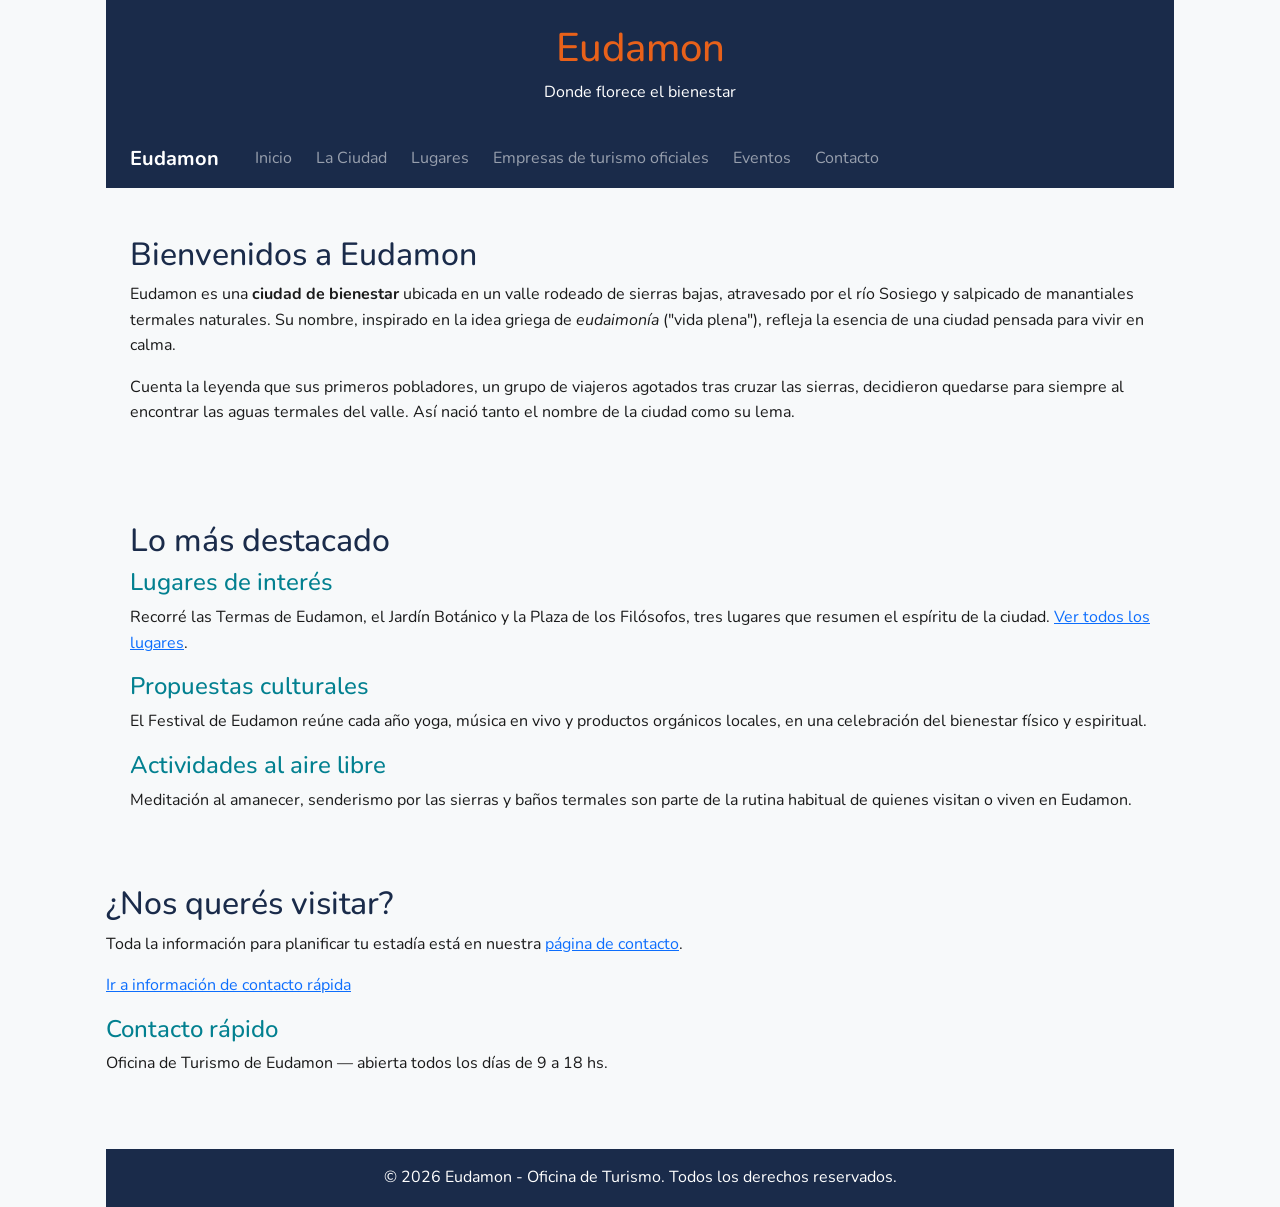
<file: index.html>
<!DOCTYPE html>
<html lang="es">
<head>
    <meta charset="UTF-8">
    <meta name="viewport" content="width=device-width, initial-scale=1.0">
    <link rel="preconnect" href="https://fonts.googleapis.com">
    <link rel="preconnect" href="https://fonts.gstatic.com" crossorigin>
    <link href="https://fonts.googleapis.com/css2?family=Nunito:wght@400;700&display=swap" rel="stylesheet">
    <link href="https://cdn.jsdelivr.net/npm/bootstrap@5.3.3/dist/css/bootstrap.min.css" rel="stylesheet">
    <link rel="stylesheet" href="css/estilos.css">
    <title>Eudamon - Donde florece el bienestar</title>
</head>
<body>
      <header>
    <h1>Eudamon</h1>
    <p>Donde florece el bienestar</p>
  </header>

      <nav class="navbar navbar-expand-lg navbar-dark">
            <div class="container-fluid">
                <a class="navbar-brand" href="index.html">Eudamon</a>
                <button class="navbar-toggler" type="button"
                        data-bs-toggle="collapse" data-bs-target="#menuPrincipal"
                        aria-controls="menuPrincipal" aria-expanded="false"
                        aria-label="Abrir menú">
                    <span class="navbar-toggler-icon"></span>
                </button>
                <div class="collapse navbar-collapse" id="menuPrincipal">
                    <ul class="navbar-nav">
                        <li class="nav-item"><a class="nav-link" href="index.html">Inicio</a></li>
                        <li class="nav-item"><a class="nav-link" href="pages/ciudad.html">La Ciudad</a></li>
                        <li class="nav-item"><a class="nav-link" href="pages/lugares.html">Lugares</a></li>
                        <li class="nav-item"><a class="nav-link" href="pages/empresas.html">Empresas de turismo oficiales</a></li>
                        <li class="nav-item"><a class="nav-link" href="pages/Eventos.html">Eventos</a></li>
                        <li class="nav-item"><a class="nav-link" href="pages/contacto.html">Contacto</a></li>
                    </ul>
                </div>
            </div>
      </nav>

  <main>
    <section id="bienvenida">
      <h2>Bienvenidos a Eudamon</h2>
      <p>
        Eudamon es una <strong>ciudad de bienestar</strong> ubicada en un valle rodeado de sierras
        bajas, atravesado por el río Sosiego y salpicado de manantiales termales naturales. Su
        nombre, inspirado en la idea griega de <em>eudaimonía</em> ("vida plena"), refleja la
        esencia de una ciudad pensada para vivir en calma.
      </p>
      <p>
        Cuenta la leyenda que sus primeros pobladores, un grupo de viajeros agotados tras cruzar
        las sierras, decidieron quedarse para siempre al encontrar las aguas termales del valle.
        Así nació tanto el nombre de la ciudad como su lema.
      </p>
    </section>

    <section id="destacados">
      <h2>Lo más destacado</h2>

      <article>
        <h3>Lugares de interés</h3>
        <p>
          Recorré las Termas de Eudamon, el Jardín Botánico y la Plaza de los Filósofos, tres
          lugares que resumen el espíritu de la ciudad. <a href="pages/lugares.html">Ver todos los lugares</a>.
        </p>
      </article>

      <article>
        <h3>Propuestas culturales</h3>
        <p>
          El Festival de Eudamon reúne cada año yoga, música en vivo y productos orgánicos
          locales, en una celebración del bienestar físico y espiritual.
        </p>
      </article>

      <article>
        <h3>Actividades al aire libre</h3>
        <p>
          Meditación al amanecer, senderismo por las sierras y baños termales son parte de la
          rutina habitual de quienes visitan o viven en Eudamon.
        </p>
      </article>
    </section>

    <aside>
      <h2>¿Nos querés visitar?</h2>
      <p>
        Toda la información para planificar tu estadía está en nuestra
        <a href="pages/contacto.html">página de contacto</a>.
      </p>
      <p><a href="#contacto-rapido">Ir a información de contacto rápida</a></p>

      <div id="contacto-rapido">
        <h3>Contacto rápido</h3>
        <p>Oficina de Turismo de Eudamon — abierta todos los días de 9 a 18 hs.</p>
      </div>
    </aside>
  </main>

  <footer>
    <p>&copy; 2026 Eudamon - Oficina de Turismo. Todos los derechos reservados.</p>
  </footer>
  <script src="https://cdn.jsdelivr.net/npm/bootstrap@5.3.3/dist/js/bootstrap.bundle.min.js"></script>
</body>
</html>
</file>
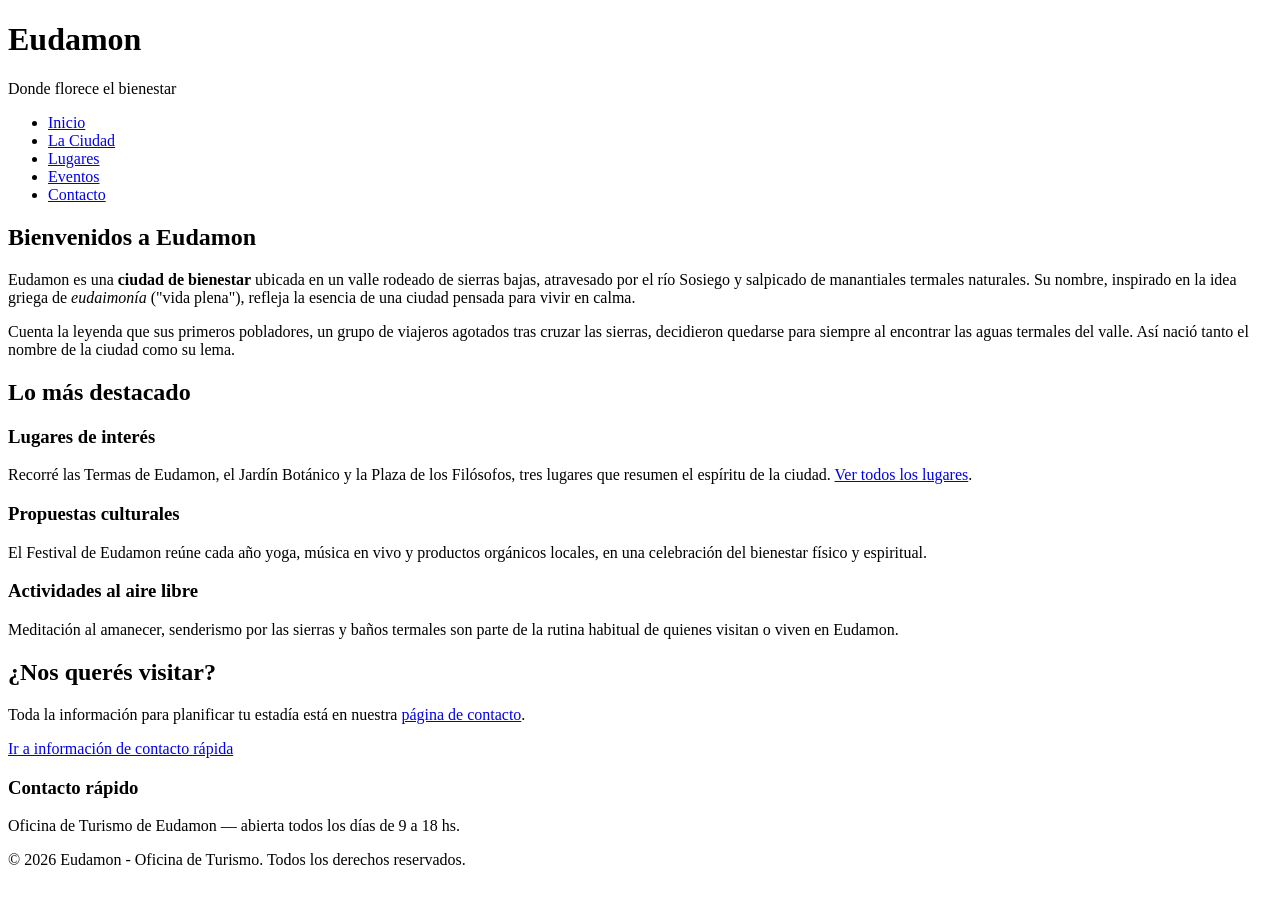
<file: pages/index.html>
<!DOCTYPE html>
<html lang="en">
<head>
    <meta charset="UTF-8">
    <meta name="viewport" content="width=device-width, initial-scale=1.0">
    <title>Document</title>
</head>
<body>
      <header>
    <h1>Eudamon</h1>
    <p>Donde florece el bienestar</p>
  </header>

  <nav>
    <ul>
      <li><a href="index.html">Inicio</a></li>
      <li><a href="ciudad.html">La Ciudad</a></li>
      <li><a href="lugares.html">Lugares</a></li>
      <li><a href="Eventos.html">Eventos</a></li>
      <li><a href="contacto.html">Contacto</a></li>
    </ul>
  </nav>

  <main>
    <section id="bienvenida">
      <h2>Bienvenidos a Eudamon</h2>
      <p>
        Eudamon es una <strong>ciudad de bienestar</strong> ubicada en un valle rodeado de sierras
        bajas, atravesado por el río Sosiego y salpicado de manantiales termales naturales. Su
        nombre, inspirado en la idea griega de <em>eudaimonía</em> ("vida plena"), refleja la
        esencia de una ciudad pensada para vivir en calma.
      </p>
      <p>
        Cuenta la leyenda que sus primeros pobladores, un grupo de viajeros agotados tras cruzar
        las sierras, decidieron quedarse para siempre al encontrar las aguas termales del valle.
        Así nació tanto el nombre de la ciudad como su lema.
      </p>
    </section>

    <section id="destacados">
      <h2>Lo más destacado</h2>

      <article>
        <h3>Lugares de interés</h3>
        <p>
          Recorré las Termas de Eudamon, el Jardín Botánico y la Plaza de los Filósofos, tres
          lugares que resumen el espíritu de la ciudad. <a href="lugares.html">Ver todos los lugares</a>.
        </p>
      </article>

      <article>
        <h3>Propuestas culturales</h3>
        <p>
          El Festival de Eudamon reúne cada año yoga, música en vivo y productos orgánicos
          locales, en una celebración del bienestar físico y espiritual.
        </p>
      </article>

      <article>
        <h3>Actividades al aire libre</h3>
        <p>
          Meditación al amanecer, senderismo por las sierras y baños termales son parte de la
          rutina habitual de quienes visitan o viven en Eudamon.
        </p>
      </article>
    </section>

    <aside>
      <h2>¿Nos querés visitar?</h2>
      <p>
        Toda la información para planificar tu estadía está en nuestra
        <a href="contacto.html">página de contacto</a>.
      </p>
      <p><a href="#contacto-rapido">Ir a información de contacto rápida</a></p>

      <div id="contacto-rapido">
        <h3>Contacto rápido</h3>
        <p>Oficina de Turismo de Eudamon — abierta todos los días de 9 a 18 hs.</p>
      </div>
    </aside>
  </main>

  <footer>
    <p>&copy; 2026 Eudamon - Oficina de Turismo. Todos los derechos reservados.</p>
  </footer>
</body>
</html>
</file>
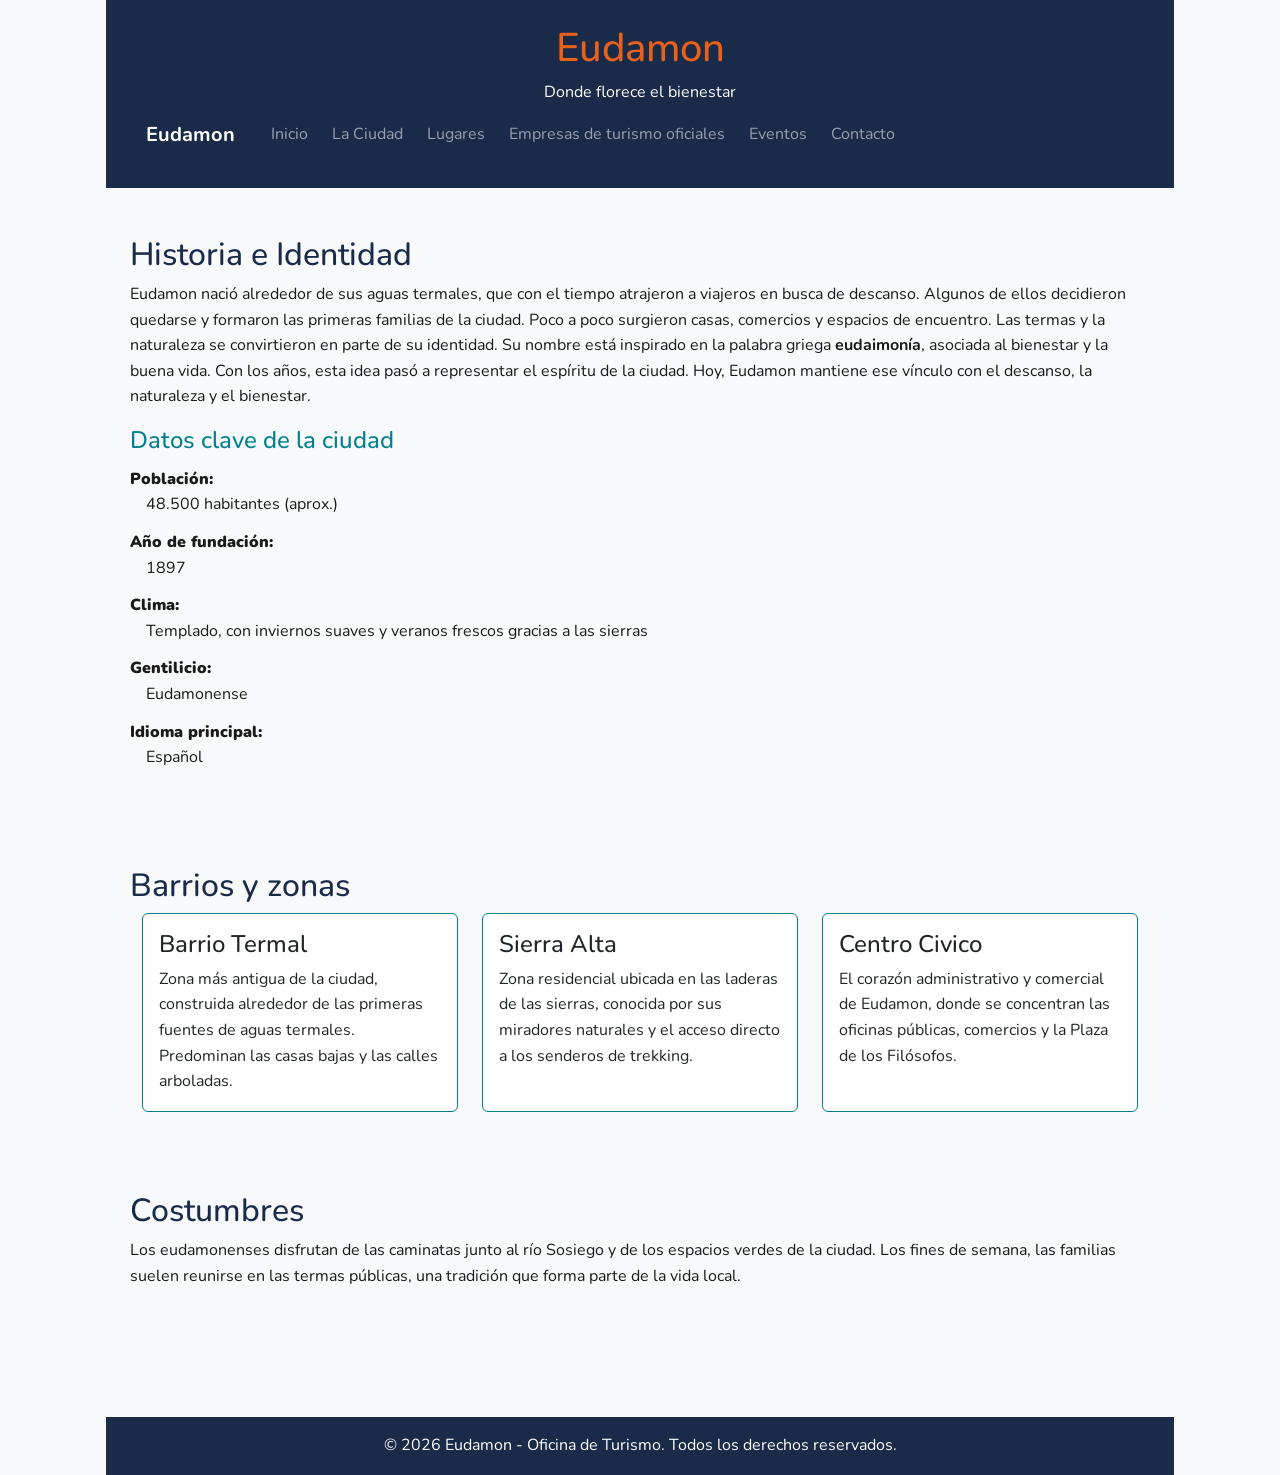
<file: pages/ciudad.html>
<!DOCTYPE html>
<html lang="es">
<head>
    <meta charset="UTF-8">
    <meta name="viewport" content="width=device-width, initial-scale=1.0">
    <title>ciudad - Eudamon</title>
    <link rel="preconnect" href="https://fonts.googleapis.com">
    <link rel="preconnect" href="https://fonts.gstatic.com" crossorigin>
    <link href="https://fonts.googleapis.com/css2?family=Nunito:wght@400;700&display=swap" rel="stylesheet">
    <link href="https://cdn.jsdelivr.net/npm/bootstrap@5.3.3/dist/css/bootstrap.min.css" rel="stylesheet">
    <link rel="stylesheet" href="../css/estilos.css">
</head>
<body>
    <header>
        <h1>Eudamon</h1>
        <p>Donde florece el bienestar</p>
            <nav class="navbar navbar-expand-lg navbar-dark">
            <div class="container-fluid">
                <a class="navbar-brand" href="../index.html">Eudamon</a>
                <button class="navbar-toggler" type="button"
                        data-bs-toggle="collapse" data-bs-target="#menuPrincipal"
                        aria-controls="menuPrincipal" aria-expanded="false"
                        aria-label="Abrir menú">
                    <span class="navbar-toggler-icon"></span>
                </button>
                <div class="collapse navbar-collapse" id="menuPrincipal">
                    <ul class="navbar-nav">
                        <li class="nav-item"><a class="nav-link" href="../index.html">Inicio</a></li>
                        <li class="nav-item"><a class="nav-link" href="ciudad.html">La Ciudad</a></li>
                        <li class="nav-item"><a class="nav-link" href="lugares.html">Lugares</a></li>
                        <li class="nav-item"><a class="nav-link" href="empresas.html">Empresas de turismo oficiales</a></li>
                        <li class="nav-item"><a class="nav-link" href="Eventos.html">Eventos</a></li>
                        <li class="nav-item"><a class="nav-link" href="contacto.html">Contacto</a></li>
                    </ul>
                </div>
            </div>
        </nav>
    </header>
    
 <main>
    <section id="historia">
        <h2>Historia e Identidad</h2>
        <p>
           Eudamon nació alrededor de sus aguas termales, que con el tiempo
           atrajeron a viajeros en busca de descanso.
           Algunos de ellos decidieron quedarse y formaron las primeras
           familias de la ciudad.
           Poco a poco surgieron casas, comercios y espacios de encuentro.
           Las termas y la naturaleza se convirtieron en parte de su identidad.
           Su nombre está inspirado en la palabra griega <strong>eudaimonía</strong>,
           asociada al bienestar y la buena vida.
           Con los años, esta idea pasó a representar el espíritu de la ciudad.
           Hoy, Eudamon mantiene ese vínculo con el descanso, la naturaleza
           y el bienestar.
        </p>

            
        <h3>Datos clave de la ciudad</h3>
        <dl>
                <dt><strong>Población:</strong></dt>
                <dd>48.500 habitantes (aprox.)</dd>

                <dt><strong>Año de fundación:</strong></dt>
                <dd>1897</dd>

                <dt><strong>Clima:</strong></dt>
                <dd>Templado, con inviernos suaves y veranos frescos gracias a las sierras</dd>

                <dt><strong>Gentilicio:</strong></dt>
                <dd>Eudamonense</dd>

                <dt><strong>Idioma principal:</strong></dt>
                <dd>Español</dd>

        </dl>
        </section>
<section id="barrios">
    <h2>Barrios y zonas</h2>
    <div class="container">
        <div class="row g-4">
            <article class="col-12 col-md-4">
                <div class="card h-100">
                    <div class="card-body">
                        <h3 class="card-title">Barrio Termal</h3>
                        <p class="card-text">
                            Zona más antigua de la ciudad, construida alrededor de las primeras fuentes
                            de aguas termales. Predominan las casas bajas y las calles arboladas.
                        </p>
                    </div>
                </div>
            </article>

            <article class="col-12 col-md-4">
                <div class="card h-100">
                    <div class="card-body">
                        <h3 class="card-title">Sierra Alta</h3>
                        <p class="card-text">
                            Zona residencial ubicada en las laderas de las sierras, conocida por sus miradores
                            naturales y el acceso directo a los senderos de trekking.
                        </p>
                    </div>
                </div>
            </article>

            <article class="col-12 col-md-4">
                <div class="card h-100">
                    <div class="card-body">
                        <h3 class="card-title">Centro Civico</h3>
                        <p class="card-text">
                            El corazón administrativo y comercial de Eudamon, donde se concentran las
                            oficinas públicas, comercios y la Plaza de los Filósofos.
                        </p>
                    </div>
                </div>
            </article>
        </div>
    </div>
</section>
         
    <section id="costumbres">
       <h2>Costumbres</h2>
       <p>
        Los eudamonenses disfrutan de las caminatas junto al río Sosiego y
        de los espacios verdes de la ciudad. Los fines de semana, las
        familias suelen reunirse en las termas públicas, una tradición que
        forma parte de la vida local.
       </p>
    </section>
 </main>
  
    <footer>
        <p>&copy; 2026 Eudamon - Oficina de Turismo. Todos los derechos reservados.</p>
    </footer>
    <script src="https://cdn.jsdelivr.net/npm/bootstrap@5.3.3/dist/js/bootstrap.bundle.min.js"></script>
</body>
</html>
</file>
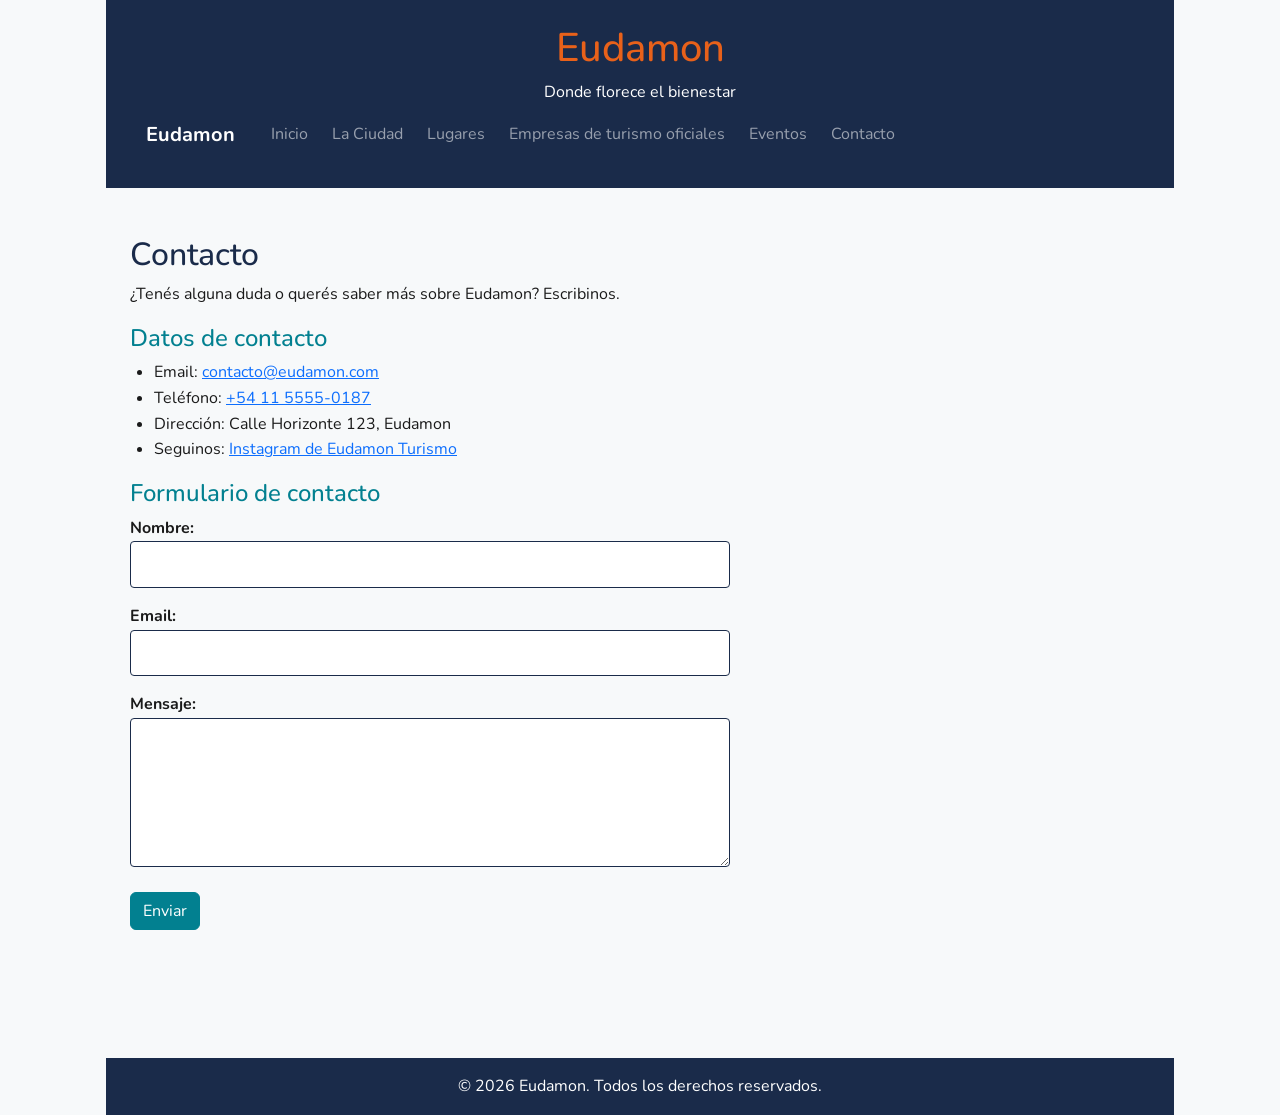
<file: pages/contacto.html>
<!DOCTYPE html>
<html lang="es">
<head>
    <meta charset="UTF-8">
    <meta name="viewport" content="width=device-width, initial-scale=1.0">
    <title>contacto</title>
    <link rel="preconnect" href="https://fonts.googleapis.com">
    <link rel="preconnect" href="https://fonts.gstatic.com" crossorigin>
    <link href="https://fonts.googleapis.com/css2?family=Nunito:wght@400;700&display=swap" rel="stylesheet">
    <link href="https://cdn.jsdelivr.net/npm/bootstrap@5.3.3/dist/css/bootstrap.min.css" rel="stylesheet">
    <link rel="stylesheet" href="../css/estilos.css">
</head>
<body>
   <header>
        <h1>Eudamon</h1>
        <p>Donde florece el bienestar</p>
        <nav class="navbar navbar-expand-lg navbar-dark">
            <div class="container-fluid">
                <a class="navbar-brand" href="../index.html">Eudamon</a>
                <button class="navbar-toggler" type="button" data-bs-toggle="collapse" data-bs-target="#menuPrincipal" aria-controls="menuPrincipal" aria-expanded="false" aria-label="Abrir menú">
                    <span class="navbar-toggler-icon"></span>
                </button>
                <div class="collapse navbar-collapse" id="menuPrincipal">
                    <ul class="navbar-nav">
                        <li class="nav-item"><a class="nav-link" href="../index.html">Inicio</a></li>
                        <li class="nav-item"><a class="nav-link" href="ciudad.html">La Ciudad</a></li>
                        <li class="nav-item"><a class="nav-link" href="lugares.html">Lugares</a></li>
                        <li class="nav-item"><a class="nav-link" href="empresas.html">Empresas de turismo oficiales</a></li>
                        <li class="nav-item"><a class="nav-link" href="Eventos.html">Eventos</a></li>
                        <li class="nav-item"><a class="nav-link" href="contacto.html">Contacto</a></li>
                   </ul>
                </div>
            </div>
        </nav>
    </header>

    <main>
        <section id="contacto">
            <h2>Contacto</h2>
            <p>¿Tenés alguna duda o querés saber más sobre Eudamon? Escribinos.</p>

            <h3>Datos de contacto</h3>
            <ul>
                <li>Email: <a href="mailto:contacto@eudamon.com">contacto@eudamon.com</a></li>
                <li>Teléfono: <a href= "tel: +54 11 5555-0187" >+54 11 5555-0187</a></li>
                <li>Dirección: Calle Horizonte 123, Eudamon</li>
                <li>Seguinos: <a href="https://www.instagram.com/eudamonturismo" target= "_blank"> Instagram de Eudamon Turismo</a></li>
            </ul>

            <h3>Formulario de contacto</h3>
            <form id="formulario-contacto" novalidate>
                <p>
                    <label for="nombre">Nombre:</label><br>
                    <input type="text" id="nombre" name="nombre" required>
                </p>
                <p>
                    <label for="email">Email:</label><br>
                    <input type="email" id="email" name="email" required>
                </p>
                <p>
                    <label for="mensaje">Mensaje:</label><br>
                    <textarea id="mensaje" name="mensaje" rows="5" required></textarea>
                </p>
                <button type="submit" class="btn btn-primary" >Enviar</button>
                <p id="mensaje-formulario"></p>
            </form>
        </section>
    </main>

    <footer>
        <p>&copy; 2026 Eudamon. Todos los derechos reservados.</p>
    </footer>
    <script src="https://cdn.jsdelivr.net/npm/bootstrap@5.3.3/dist/js/bootstrap.bundle.min.js"></script>
    <script src="../js/main.js"></script>
</body>
</html>
</file>
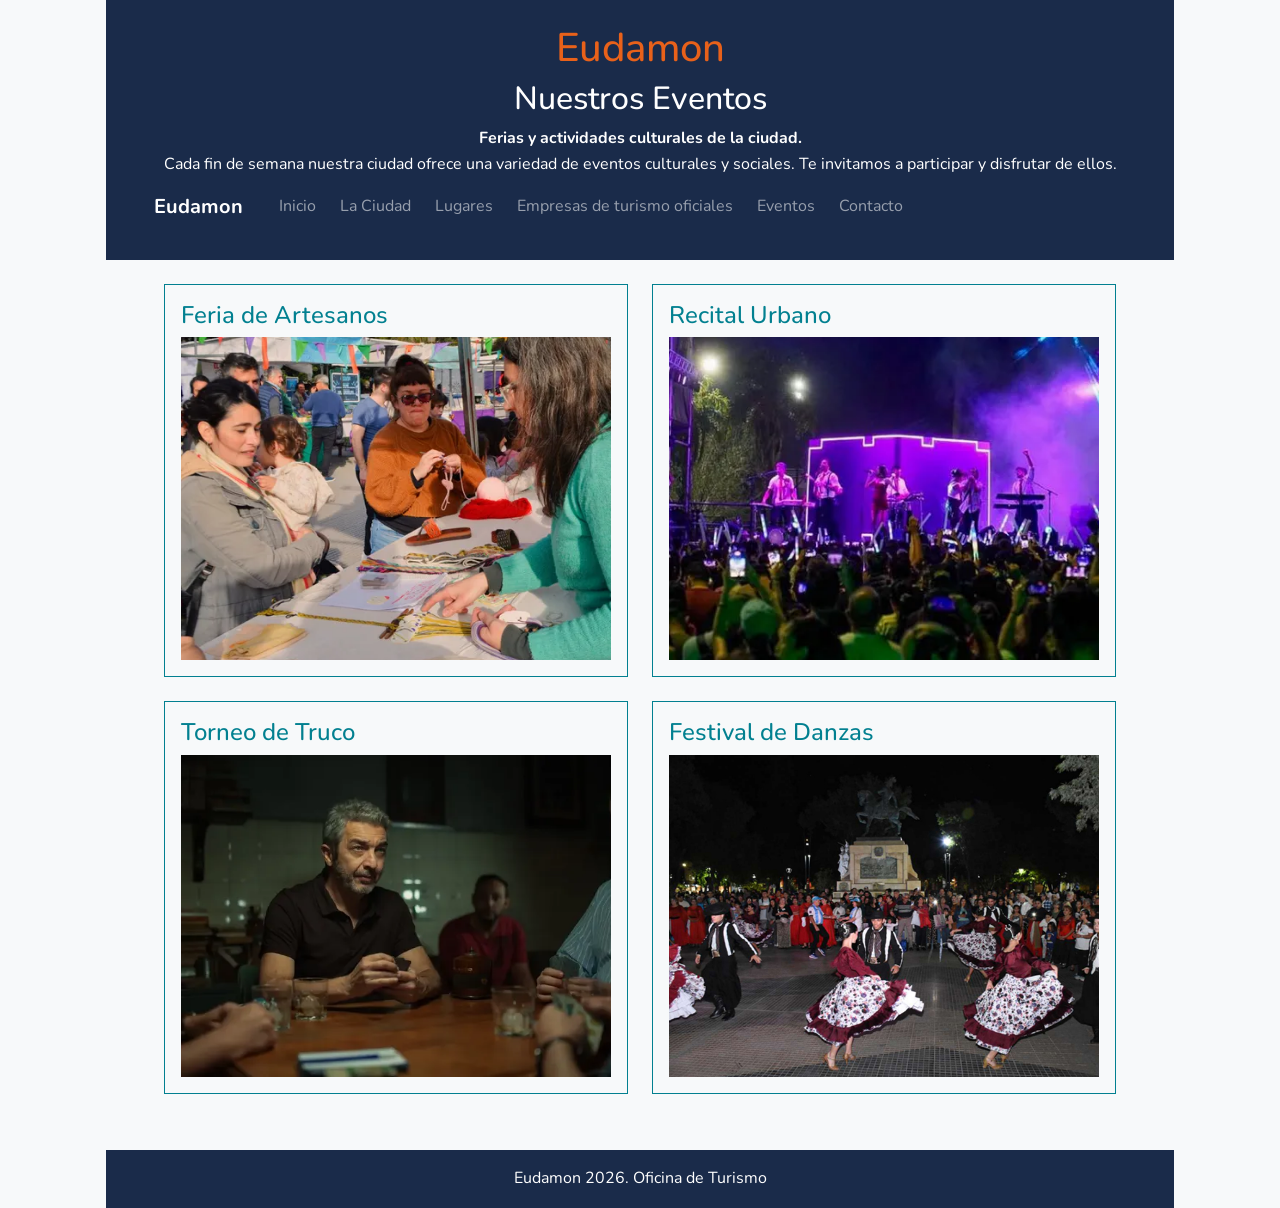
<file: pages/Eventos.html>
<!doctype html>
<html lang="es">
  <head>
    <meta charset="UTF-8" />
    <meta name="viewport" content="width=device-width, initial-scale=1.0" />
    <link rel="preconnect" href="https://fonts.googleapis.com" />
    <link rel="preconnect" href="https://fonts.gstatic.com" crossorigin />
    <link href="https://fonts.googleapis.com/css2?family=Nunito:wght@400;700&display=swap" rel="stylesheet" />
    <link href="https://cdn.jsdelivr.net/npm/bootstrap@5.3.3/dist/css/bootstrap.min.css" rel="stylesheet" />
    <link rel="stylesheet" href="../css/estilos.css" />
    <title>Eventos - Eudamon</title>
  </head>
  <body>

    <header class="encabezado">
      <h1 class="titulo-principal">Eudamon</h1>
      <h2 class="subtitulo">Nuestros Eventos</h2>
      <p class="descripcion-pagina">
        <strong>Ferias y actividades culturales de la ciudad.</strong>
      </p>
      <p class="bajada header">
        Cada fin de semana nuestra ciudad ofrece una variedad de eventos
        culturales y sociales. Te invitamos a participar y disfrutar de ellos.
      </p>
            <nav class="navbar navbar-expand-lg navbar-dark">
        <div class="container">
          <a class="navbar-brand" href="../index.html">Eudamon</a>
          <button class="navbar-toggler" type="button" data-bs-toggle="collapse" data-bs-target="#menuPrincipal">
            <span class="navbar-toggler-icon"></span>
          </button>
          <div class="collapse navbar-collapse" id="menuPrincipal">
            <ul class="navbar-nav">
              <li class="nav-item"><a class="nav-link" href="../index.html">Inicio</a></li>
              <li class="nav-item"><a class="nav-link" href="ciudad.html">La Ciudad</a></li>
              <li class="nav-item"><a class="nav-link" href="lugares.html">Lugares</a></li>
              <li class="nav-item"><a class="nav-link" href="empresas.html">Empresas de turismo oficiales</a></li>
              <li class="nav-item"><a class="nav-link" href="Eventos.html">Eventos</a></li>
              <li class="nav-item"><a class="nav-link" href="contacto.html">Contacto</a></li>
            </ul>
          </div>
        </div>
      </nav>
    </header>

   
    <main class="contenedor-eventos">
      <!-- 1. Feria de Artesanos -->
      <article class="tarjeta-evento">
        <div class="contenido-evento">
          <h3 class="titulo-evento">Feria de Artesanos</h3>
          <img
            src="../img/FeriaArtesanos.webp"
            alt="Feria de Artesanos"
            class="imagen-evento"
          />
        </div>
      </article>

      <article class="tarjeta-evento">
        <div class="contenido-evento">
          <h3 class="titulo-evento">Recital Urbano</h3>
          <img
            src="../img/RecitalUrbano.webp"
            alt="Recital Urbano"
            class="imagen-evento"
          />
        </div>
      </article>

  
      <article class="tarjeta-evento">
        <div class="contenido-evento">
          <h3 class="titulo-evento">Torneo de Truco</h3>
          <img
            src="../img/torneotruco.webp"
            alt="Torneo de Truco"
            class="imagen-evento"
          />
        </div>
      </article>

    
      <article class="tarjeta-evento">
        <div class="contenido-evento">
          <h3 class="titulo-evento">Festival de Danzas</h3>
          <img
            src="../img/Folcklore.jpg"
            alt="Festival de Danzas"
            class="imagen-evento"
           
          />
        </div>
      </article>
    </main>


    <footer class="pie-pagina">
      <p>Eudamon 2026. Oficina de Turismo</p>
    </footer>
    <script src="https://cdn.jsdelivr.net/npm/bootstrap@5.3.3/dist/js/bootstrap.bundle.min.js"></script>
  </body>
</html>
</file>
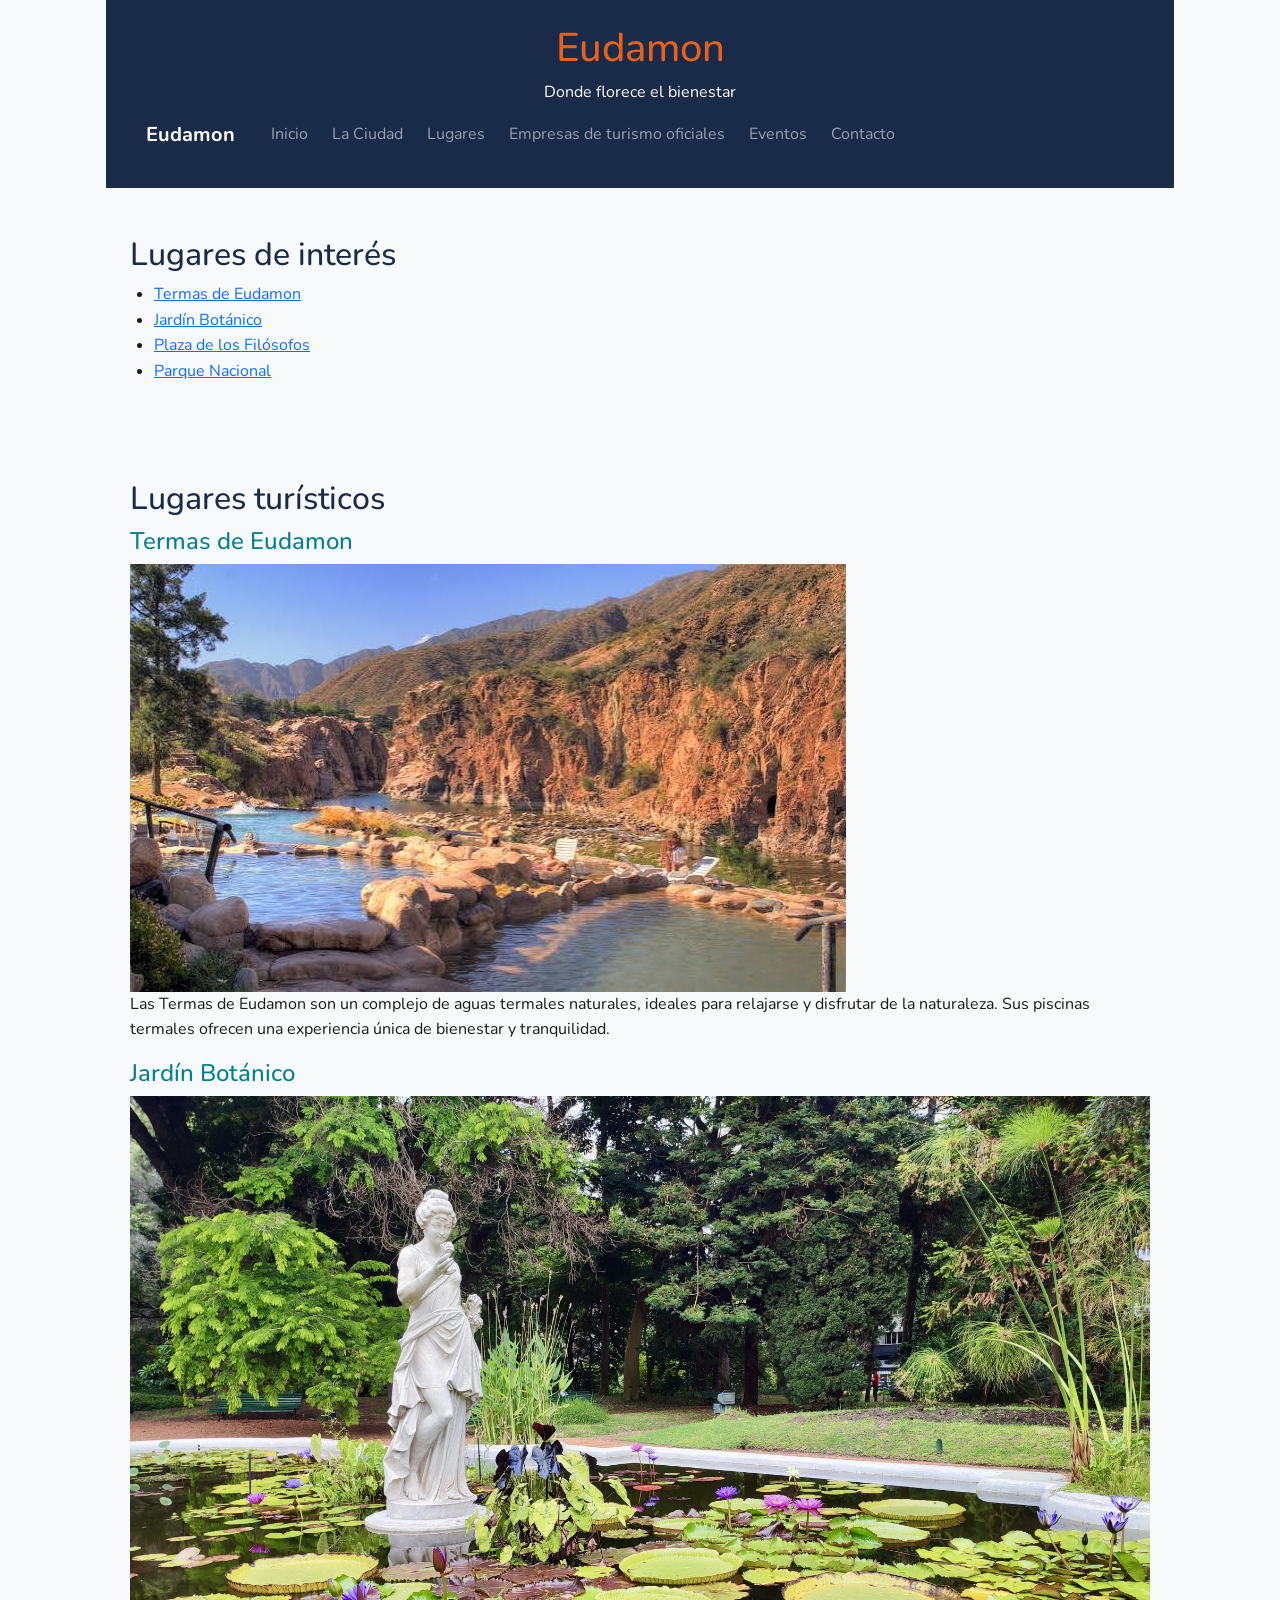
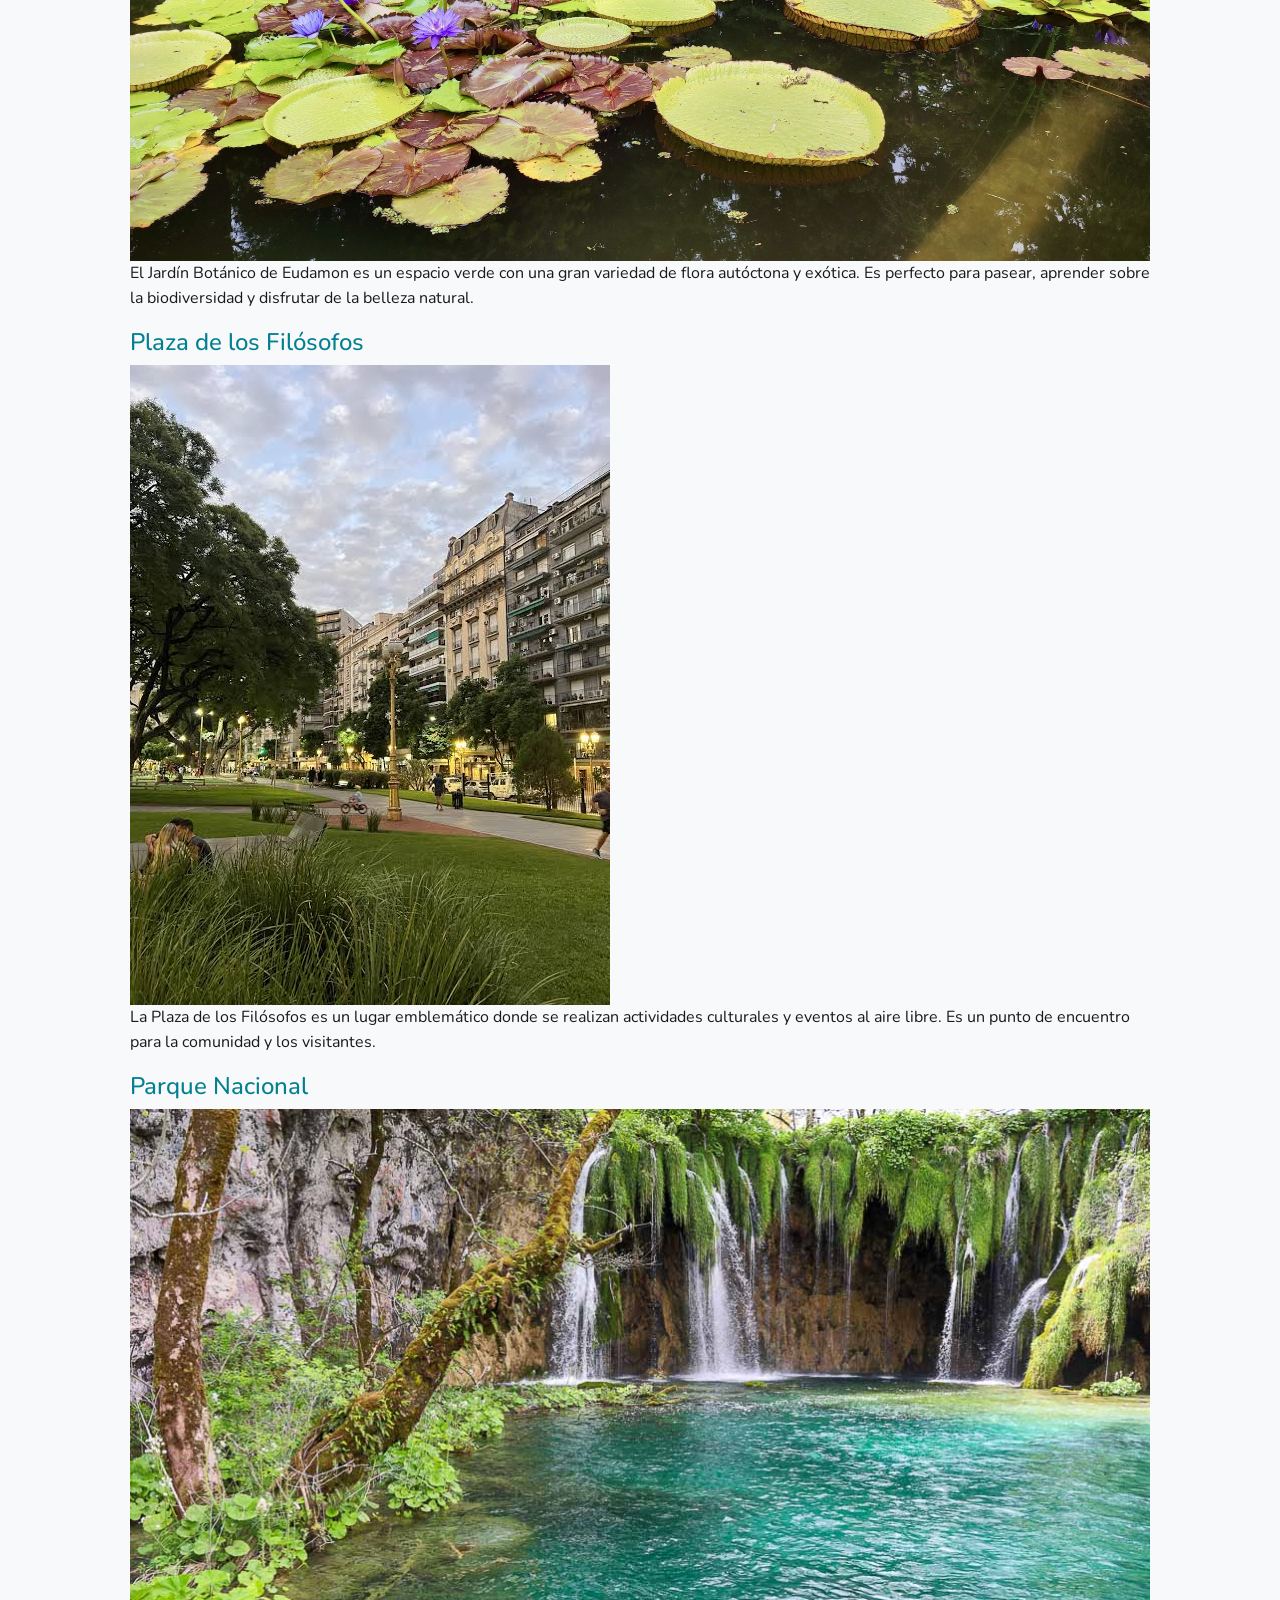
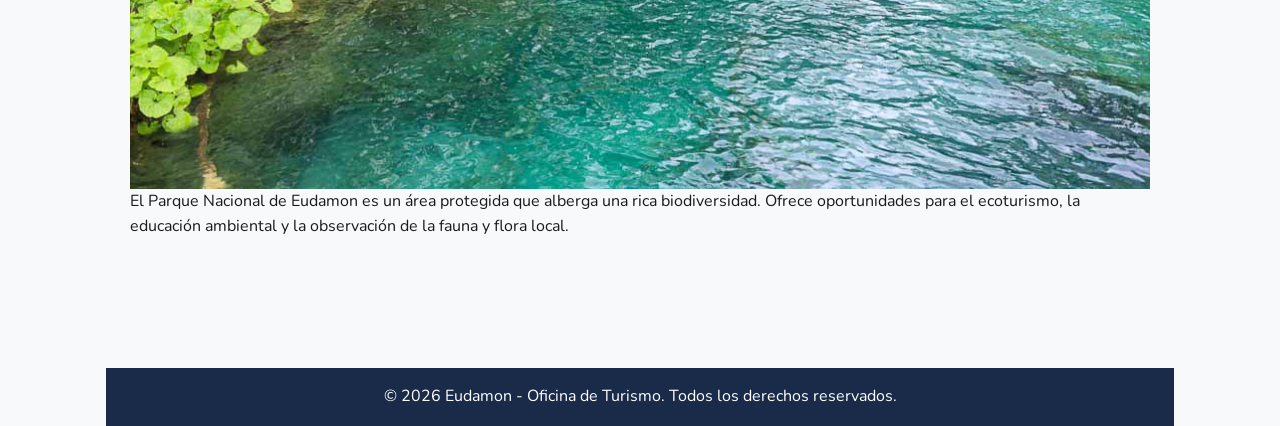
<file: pages/lugares.html>
<!DOCTYPE html>
<html lang="es">
<head>
    <meta charset="UTF-8">
    <meta name="viewport" content="width=device-width, initial-scale=1.0">
    <title>Lugares - Eudamon</title>
    <link rel="preconnect" href="https://fonts.googleapis.com">
    <link rel="preconnect" href="https://fonts.gstatic.com" crossorigin>
    <link href="https://fonts.googleapis.com/css2?family=Nunito:wght@400;700&display=swap" rel="stylesheet">
    <link href="https://cdn.jsdelivr.net/npm/bootstrap@5.3.3/dist/css/bootstrap.min.css" rel="stylesheet">
    <link rel="stylesheet" href="../css/estilos.css">
</head>
<body>
    <header>
        <h1>Eudamon</h1>
        <p>Donde florece el bienestar</p>
<nav class="navbar navbar-expand-lg navbar-dark">
    <div class="container">
        <a class="navbar-brand" href="../index.html">Eudamon</a>
        <button class="navbar-toggler" type="button" data-bs-toggle="collapse" data-bs-target="#menuPrincipal">
            <span class="navbar-toggler-icon"></span>
        </button>
        <div class="collapse navbar-collapse" id="menuPrincipal">
            <ul class="navbar-nav">
                <li class="nav-item"><a class="nav-link" href="../index.html">Inicio</a></li>
                <li class="nav-item"><a class="nav-link" href="ciudad.html">La Ciudad</a></li>
                <li class="nav-item"><a class="nav-link" href="lugares.html">Lugares</a></li>
                <li class="nav-item"><a class="nav-link" href="empresas.html">Empresas de turismo oficiales</a></li>
                <li class="nav-item"><a class="nav-link" href="Eventos.html">Eventos</a></li>
                <li class="nav-item"><a class="nav-link" href="contacto.html">Contacto</a></li>
            </ul>
        </div>
    </div>
</nav>
    </header>

    <main>
        <section id="introduccion">
            <h2>Lugares de interés</h2>
            <ul>
                <li><a href="#termas">Termas de Eudamon</a></li>
                <li><a href="#jardin">Jardín Botánico</a></li>
                <li><a href="#plaza">Plaza de los Filósofos</a></li>
                <li><a href="#parque">Parque Nacional</a></li>
            </ul>
        </section>

        <section id="lugares">
            <h2>Lugares turísticos</h2>

            <article id="termas">
                <h3>Termas de Eudamon</h3>
                <img src="../img/Termas.jpg" alt="Piscinas termales naturales de Eudamon">
                <p>Las Termas de Eudamon son un complejo de aguas termales naturales, ideales para relajarse y disfrutar de la naturaleza. Sus piscinas termales ofrecen una experiencia única de bienestar y tranquilidad.</p>
            </article>

            <article id="jardin">
                <h3>Jardín Botánico</h3>
                <img src="../img/Jardin.jpeg" alt="Jardín Botánico de Eudamon con flora autóctona">
                <p>El Jardín Botánico de Eudamon es un espacio verde con una gran variedad de flora autóctona y exótica. Es perfecto para pasear, aprender sobre la biodiversidad y disfrutar de la belleza natural.</p>
            </article>

            <article id="plaza">
                <h3>Plaza de los Filósofos</h3>
                <img src="../img/Plaza.jpg" alt="Plaza de los Filósofos">
                <p>La Plaza de los Filósofos es un lugar emblemático donde se realizan actividades culturales y eventos al aire libre. Es un punto de encuentro para la comunidad y los visitantes.</p>
            </article>

            <article id="parque">
                <h3>Parque Nacional</h3>
                <img src="../img/Parque.jpg" alt="Parque Nacional de Eudamon">
                <p>El Parque Nacional de Eudamon es un área protegida que alberga una rica biodiversidad. Ofrece oportunidades para el ecoturismo, la educación ambiental y la observación de la fauna y flora local.</p>
            </article>
        </section>
    </main>

    <footer>
        <p>&copy; 2026 Eudamon - Oficina de Turismo. Todos los derechos reservados.</p>
    </footer>
    <script src="https://cdn.jsdelivr.net/npm/bootstrap@5.3.3/dist/js/bootstrap.bundle.min.js"></script>
</body>
</html>
</file>
<file: css/estilos.css>
/* Variables */

:root {
  --color-primario: #028090;
  --color-secundario: #1A2B4A;
  --color-acento: #E8611A;
  --color-fondo: #F7F9FA;
  --color-texto: #1A1A1A;
  --color-blanco: #FFFFFF;
  --fuente-principal: 'Nunito';
}

/* Reset */
* {
  box-sizing: border-box;
  margin: 0;
  padding: 0;
}

/* Body */
body {
  font-family: var(--fuente-principal), sans-serif;
  font-size: 16px;
  line-height: 1.6;
  background-color: var(--color-fondo);
  color: var(--color-texto);
  max-width: 1100px;
  margin: 0 auto;
  padding: 0 1rem;
}

/* Listas */
ul,
ol {
  padding-left: 1.5rem;
}

/* Header */
header {
  background-color: var(--color-secundario);
  padding: 1.5rem 1rem;
  text-align: center;
}

header p {
  color: var(--color-blanco);
  margin-bottom: 0;
}

/* Navegación */
nav {
  background-color: var(--color-secundario);
}

nav ul {
  list-style: none;
  display: flex;
  flex-wrap: wrap;
  justify-content: center;
  gap: 0.5rem;
  padding: 0.75rem 0;
}

nav a {
  color: var(--color-blanco);
  text-decoration: none;
  font-weight: 700;
  padding: 0.5rem 0.75rem;
  border-radius: 4px;
}

nav a:hover {
  background-color: var(--color-primario);
}

/* Contenido principal */

main {
  padding: 1.5rem 0;
}

/* Footer */
footer {
  background-color: var(--color-secundario);
  color: var(--color-blanco);
  text-align: center;
  padding: 1rem;
  margin-top: 2rem;
}

footer p {
  margin-bottom: 0;
}

/* Secciones de contenido */
h1 {
  font-size: 2.5rem;
  color: var(--color-acento);
}

h2 {
  font-size: 2rem;
  color: var(--color-secundario);
}

h3 {
  font-size: 1.5rem;
  color: var(--color-primario);
}

p {
  margin-bottom: 1rem;
}
section {
  padding: 1.5rem;
  margin-bottom: 2rem;
}
.empresa {
  padding: 1rem;
  margin-bottom: 2rem;
  border: 1px solid var(--color-primario);
}

.empresa h3 {
  color: var(--color-primario);
  font-size: 1.5rem;
}

/* La Ciudad */
dl {
  margin-bottom: 1rem;
}

dt {
  margin-top: 0.75rem;
}

dd {
  margin-left: 1rem;
}

#barrios article {
  padding: 1rem;
  margin-bottom: 1rem;
  border-left: 4px solid var(--color-acento);
}

#barrios article p {
  margin-bottom: 0;
}

/* Imágenes */
img {
  max-width: 100%;
  height: auto;
}

/* Formulario */
form {
  max-width: 600px;
}

label {
  font-weight: 700;
}

input,
textarea {
  width: 100%;
  padding: 0.6rem;
  border: 1px solid var(--color-secundario);
  border-radius: 4px;
  font-family: inherit;
  font-size: 1rem;
}

textarea {
  resize: vertical;
}

input:focus,
textarea:focus {
  outline: 2px solid var(--color-primario);
  border-color: var(--color-primario);
}

button {
  background-color: var(--color-primario);
  color: var(--color-blanco);
  border: none;
  border-radius: 4px;
  padding: 0.6rem 1.5rem;
  font-family: inherit;
  font-size: 1rem;
  font-weight: 700;
  cursor: pointer;
}

button:hover {
  background-color: var(--color-secundario);
}

/* Pagina de eventos */
.encabezado {
  background-color: var(--color-secundario);
  text-align: center;
  padding: 1.5rem;
}

.encabezado h2,
.encabezado p {
  color: white;
}

.contenedor-eventos {
  display: grid;
  grid-template-columns: 1fr 1fr;
  gap: 1.5rem;
  padding: 1.5rem;
  max-width: 1000px;
  margin: 0 auto;
}

.tarjeta-evento {
  border: 1px solid var(--color-primario);
  padding: 1rem;
}
.imagen-evento {
  width: 100%;
  aspect-ratio: 4 / 3;
  object-fit: cover;
}
.pie-pagina {
  background-color: var(--color-secundario);
  color: white;
  text-align: center;
  padding: 1rem;
}
/* Bootstrap - personalizaciones */
.navbar-nav {
  padding: 0;
}
.btn-primary {
  --bs-btn-bg: var(--color-primario);
  --bs-btn-border-color: var(--color-primario);
  --bs-btn-hover-bg: var(--color-secundario);
  --bs-btn-hover-border-color: var(--color-secundario);
  --bs-btn-active-bg: var(--color-secundario);
  --bs-btn-active-border-color: var(--color-secundario);
}
#barrios article {
  border-left: none;
  padding: 0 0.75rem;
  margin-bottom: 0;
}
.card {
  border-color: var(--color-primario);
  transition: transform 0.3s, box-shadow 0.3s;
}

.card:hover {
  transform: translateY(-4px);
  box-shadow: 0 6px 12px rgba(0, 0, 0, 0.15);
}

/* Flexbox - lista de empresas */
.Lista-Empresas {
  Display: Flex;
  Flex-Wrap: Wrap;
  gap: 1rem;
}
.empresa {
  flex: 1 1 280px;
  position: relative;
}
.insignia {
  position: absolute;
  top: 0.5rem;
  right: 0.5rem;
  background-color: var(--color-acento);
}
/* Formulario - mensajes de validacion */
.mensaje-error {
  color: #c62828;
  font-weight: 700;
}

.mensaje-exito {
  color: #2e7d32;
  font-weight: 700;
}
</file>
